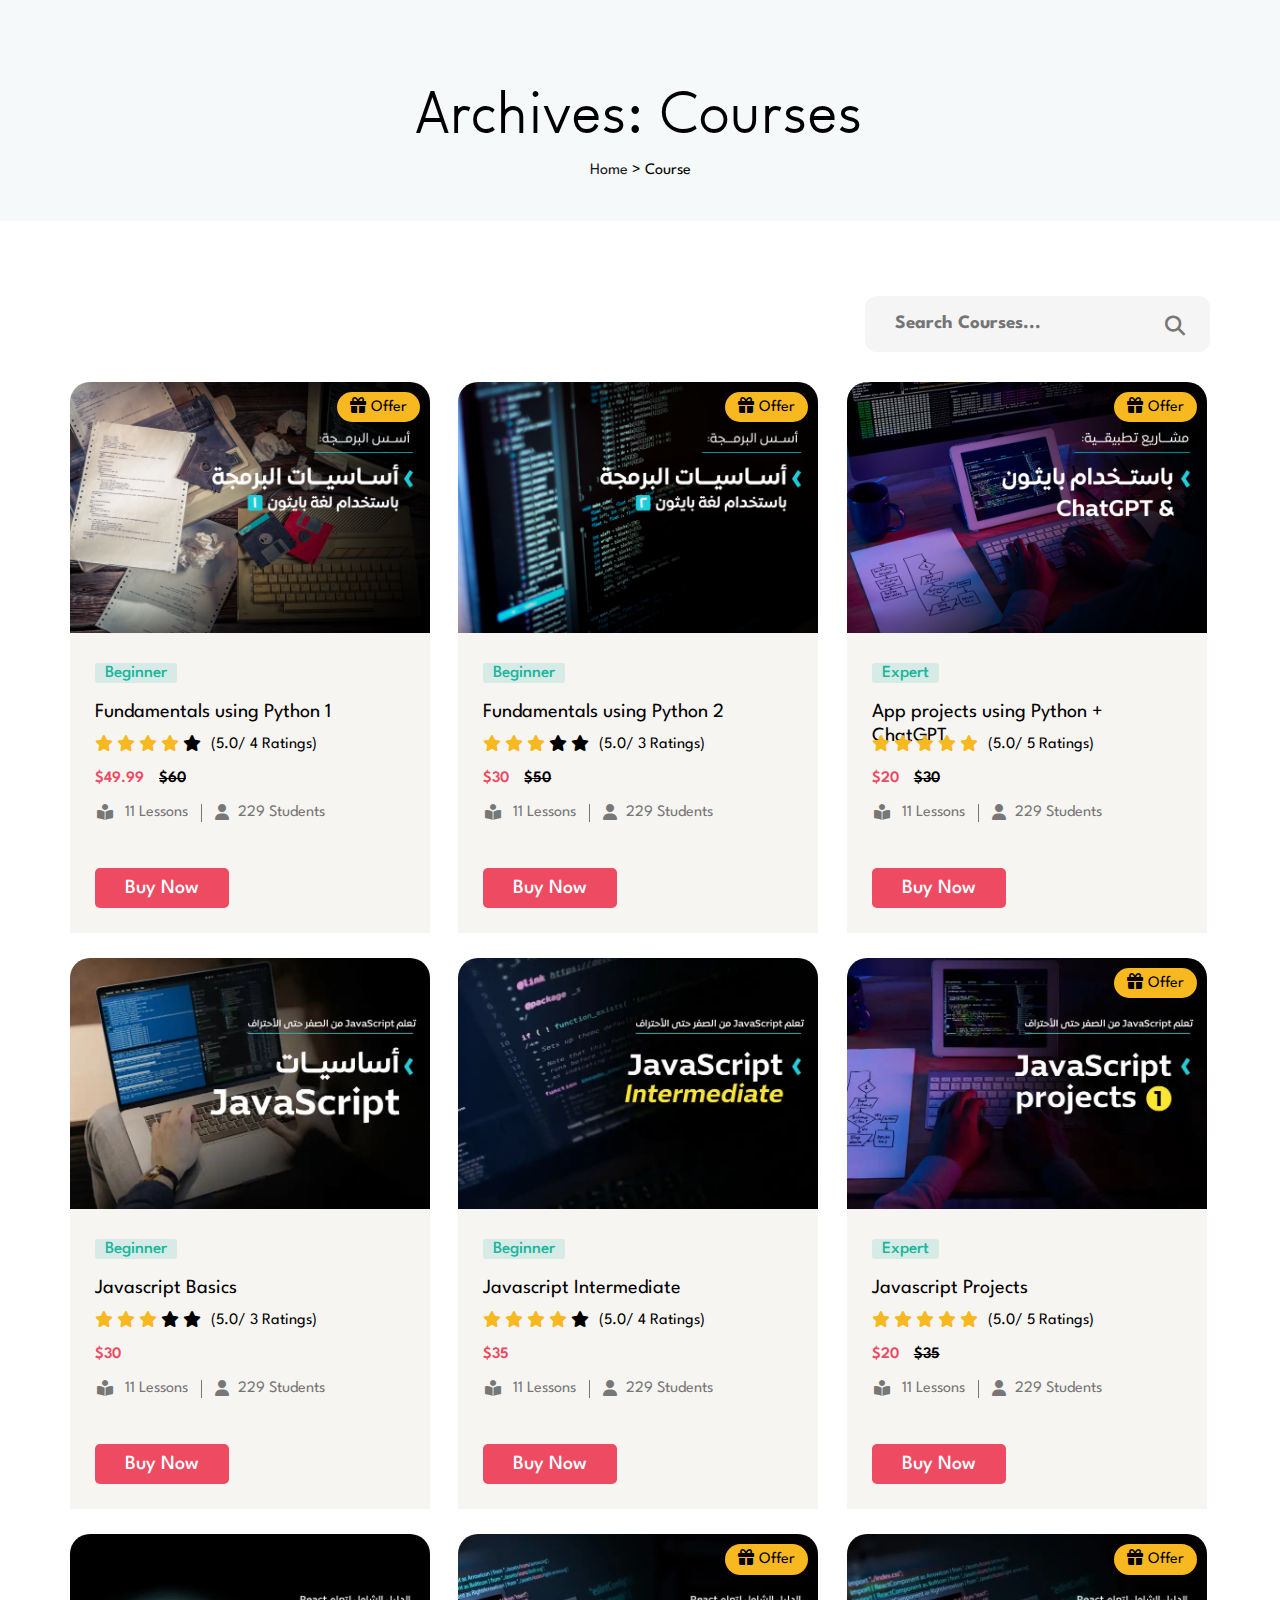
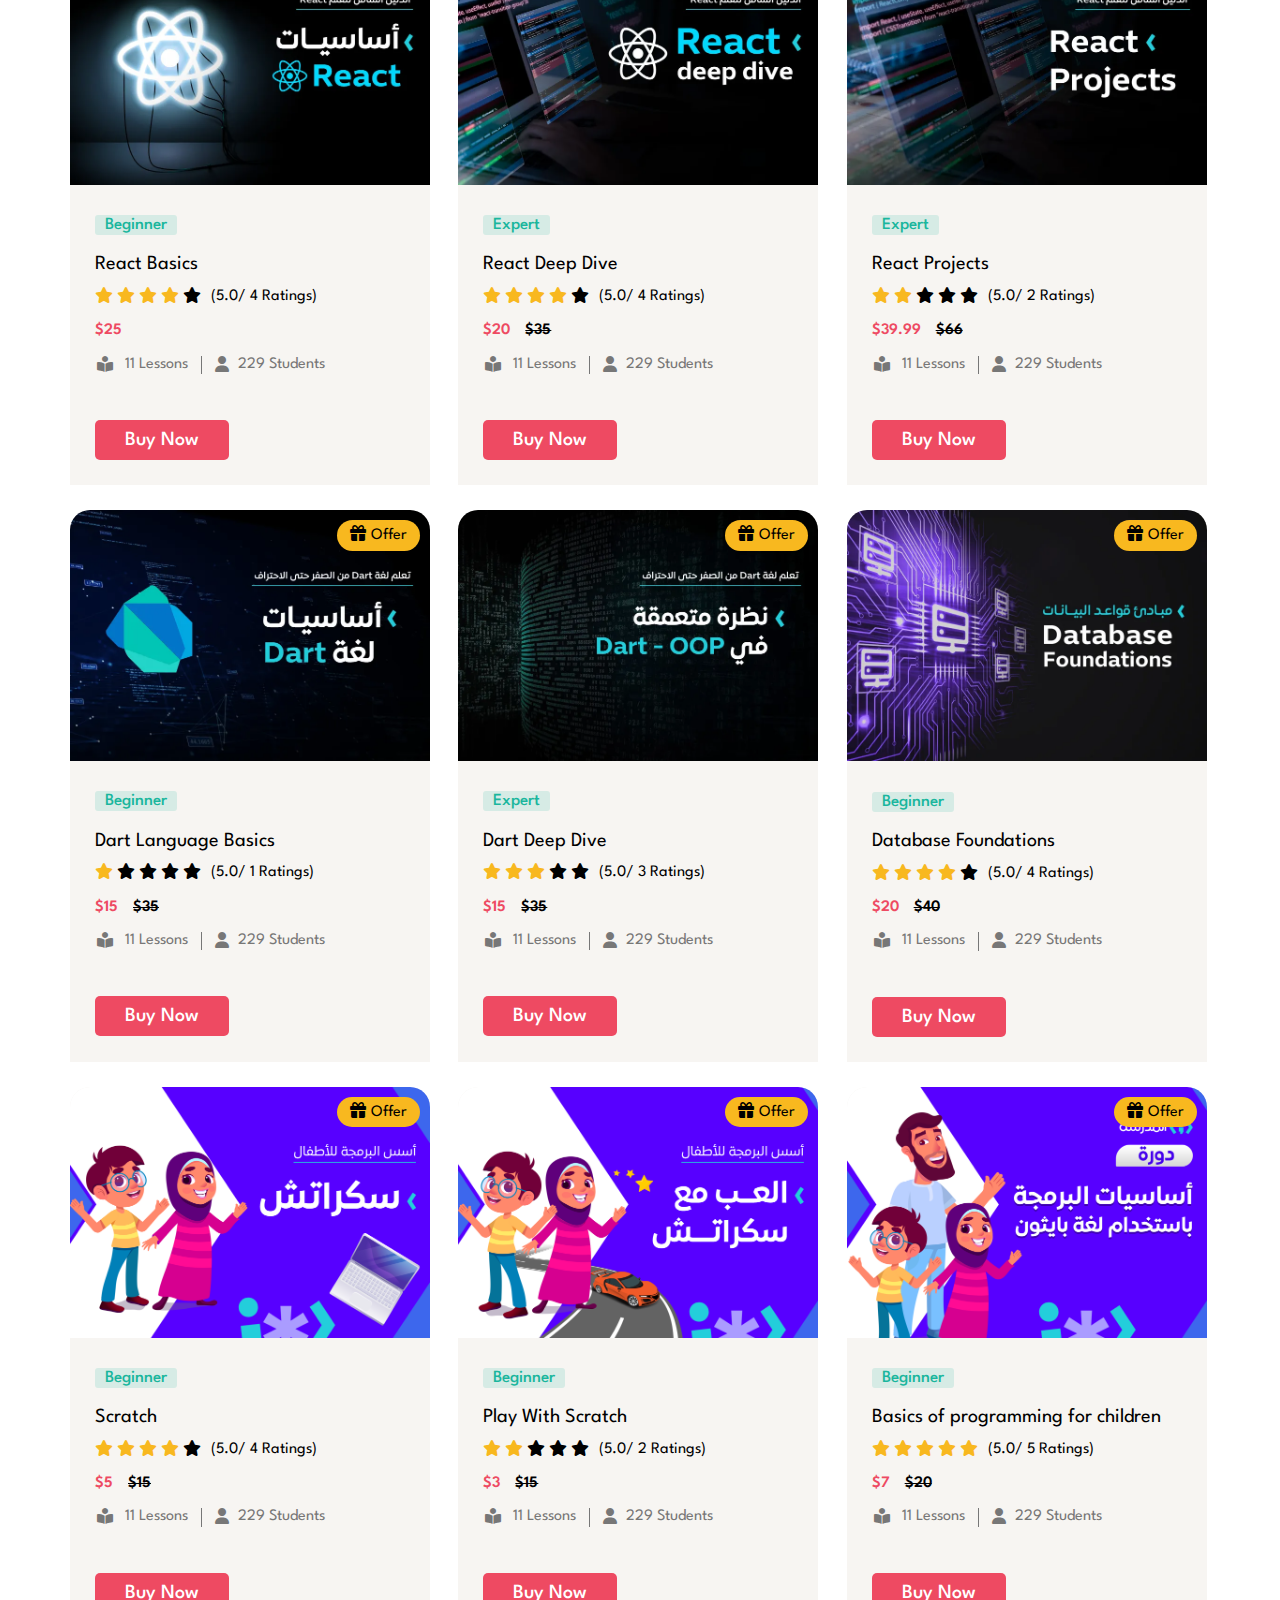
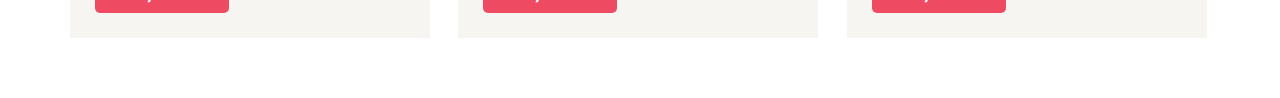
<file: courses.html>
<!DOCTYPE html>
<html lang="en">
<head>
  <meta charset="UTF-8">
  <meta name="viewport" content="width=device-width, initial-scale=1.0">
  <title>Courses - EduBridge</title>
  <!-- css file-->
  <link rel="stylesheet" href="css/courses.css">
  <!--normalize file-->
  <link rel="stylesheet" href="css/normalize.css">
  <!-- Font Awesome Library -->
  <link rel="stylesheet" href="css/all.min.css" />
  <!-- Google Fonts-->
  <link rel="preconnect" href="https://fonts.googleapis.com">
  <link rel="preconnect" href="https://fonts.gstatic.com" crossorigin>
  <link href="https://fonts.googleapis.com/css2?family=League+Spartan:wght@100..900&display=swap" rel="stylesheet">
</head>
<body>
  <div class="title-area">
      <h1>Archives: Courses</h1>
      <div class= "link-to-courses"><a href="#">Home</a> > Course</div>
  </div>
  <div class="search-box">
    <div class="container">
      <input type="text" name="search-box" placeholder="Search Courses...">
      <i class="fas fa-search" for="cmm"></i>
    </div>
  </div>
  <div class="courses-section">
    <div class="container">
      <div class="course">
        <span class="offer-sign"><i class="fa fa-gift" aria-hidden="true"></i>Offer</span>
        <img src="images/python-1.webp" alt="Course 1">
        <div class="content">
          <span class="course-level">beginner</span>
          <h2>Fundamentals using Python 1</h2>
          <div class="rating">
            <div class="Star-rating">
              <span class="fa fa-star checked"></span>
              <span class="fa fa-star checked"></span>
              <span class="fa fa-star checked"></span>
              <span class="fa fa-star checked"></span>
              <span class="fa fa-star"></span>
            </div>
            <div class="content-of-rating">
              <p>(5.0/ 4 Ratings)</p>
            </div>
          </div>
          <div class="price">
            <span class="offer">$49.99</span>
            <del class="deleted">$60</del>
          </div>
          <div class="no-of-students">
            <ul>
              <li class="icon-1">
                <i class="fa-solid fa-book-open-reader"></i>
                11 Lessons</li>
              <li class="icon-2">
                <i class="fa-solid fa-user"></i>
                229 Students</li>
            </ul>
          </div>
          <button>Buy Now</button>
        </div>
      </div>
      <div class="course">
        <span class="offer-sign"><i class="fa fa-gift" aria-hidden="true"></i>Offer</span>
        <img src="images/python-2.webp" alt="Course 1">
        <div class="content">
          <span class="course-level">beginner</span>
          <h2>Fundamentals using Python 2</h2>
          <div class="rating">
            <div class="Star-rating">
              <span class="fa fa-star checked"></span>
              <span class="fa fa-star checked"></span>
              <span class="fa fa-star checked"></span>
              <span class="fa fa-star"></span>
              <span class="fa fa-star"></span>
            </div>
            <div class="content-of-rating">
              <p>(5.0/ 3 Ratings)</p>
            </div>
          </div>
          <div class="price">
            <span class="offer">$30</span>
            <del class="deleted">$50</del>
          </div>
          <div class="no-of-students">
            <ul>
              <li class="icon-1">
                <i class="fa-solid fa-book-open-reader"></i>
                11 Lessons</li>
              <li class="icon-2">
                <i class="fa-solid fa-user"></i>
                229 Students</li>
            </ul>
          </div>
          <button>Buy Now</button>
        </div>
      </div>
      <div class="course">
        <span class="offer-sign"><i class="fa fa-gift" aria-hidden="true"></i>Offer</span>
        <img src="images/python-3.webp" alt="Course 1">
        <div class="content">
          <span class="course-level">expert</span>
          <h2>App projects using Python + ChatGPT</h2>
          <div class="rating">
            <div class="Star-rating">
              <span class="fa fa-star checked"></span>
              <span class="fa fa-star checked"></span>
              <span class="fa fa-star checked"></span>
              <span class="fa fa-star checked"></span>
              <span class="fa fa-star checked"></span>
            </div>
            <div class="content-of-rating">
              <p>(5.0/ 5 Ratings)</p>
            </div>
          </div>
          <div class="price">
            <span class="offer">$20</span>
            <del class="deleted">$30</del>
          </div>
          <div class="no-of-students">
            <ul>
              <li class="icon-1">
                <i class="fa-solid fa-book-open-reader"></i>
                11 Lessons</li>
              <li class="icon-2">
                <i class="fa-solid fa-user"></i>
                229 Students</li>
            </ul>
          </div>
          <button>Buy Now</button>
        </div>
      </div>
      <div class="course">
        <img src="images/javascript-1.webp" alt="Course 1">
        <div class="content">
          <span class="course-level">beginner</span>
          <h2>Javascript Basics</h2>
          <div class="rating">
            <div class="Star-rating">
              <span class="fa fa-star checked"></span>
              <span class="fa fa-star checked"></span>
              <span class="fa fa-star checked"></span>
              <span class="fa fa-star"></span>
              <span class="fa fa-star"></span>
            </div>
            <div class="content-of-rating">
              <p>(5.0/ 3 Ratings)</p>
            </div>
          </div>
          <div class="price">
            <span class="offer">$30</span>
          </div>
          <div class="no-of-students">
            <ul>
              <li class="icon-1">
                <i class="fa-solid fa-book-open-reader"></i>
                11 Lessons</li>
              <li class="icon-2">
                <i class="fa-solid fa-user"></i>
                229 Students</li>
            </ul>
          </div>
          <button>Buy Now</button>
        </div>
      </div>
      <div class="course">
        <img src="images/javascript-2.webp" alt="Course 1">
        <div class="content">
          <span class="course-level">beginner</span>
          <h2>Javascript Intermediate</h2>
          <div class="rating">
            <div class="Star-rating">
              <span class="fa fa-star checked"></span>
              <span class="fa fa-star checked"></span>
              <span class="fa fa-star checked"></span>
              <span class="fa fa-star checked"></span>
              <span class="fa fa-star"></span>
            </div>
            <div class="content-of-rating">
              <p>(5.0/ 4 Ratings)</p>
            </div>
          </div>
          <div class="price">
            <span class="offer">$35</span>
          </div>
          <div class="no-of-students">
            <ul>
              <li class="icon-1">
                <i class="fa-solid fa-book-open-reader"></i>
                11 Lessons</li>
              <li class="icon-2">
                <i class="fa-solid fa-user"></i>
                229 Students</li>
            </ul>
          </div>
          <button>Buy Now</button>
        </div>
      </div>
      <div class="course">
        <span class="offer-sign"><i class="fa fa-gift" aria-hidden="true"></i>Offer</span>
        <img src="images/javascript-3.webp" alt="Course 1">
        <div class="content">
          <span class="course-level">expert</span>
          <h2>Javascript Projects</h2>
          <div class="rating">
            <div class="Star-rating">
              <span class="fa fa-star checked"></span>
              <span class="fa fa-star checked"></span>
              <span class="fa fa-star checked"></span>
              <span class="fa fa-star checked"></span>
              <span class="fa fa-star checked"></span>
            </div>
            <div class="content-of-rating">
              <p>(5.0/ 5 Ratings)</p>
            </div>
          </div>
          <div class="price">
            <span class="offer">$20</span>
            <del class="deleted">$35</del>
          </div>
          <div class="no-of-students">
            <ul>
              <li class="icon-1">
                <i class="fa-solid fa-book-open-reader"></i>
                11 Lessons</li>
              <li class="icon-2">
                <i class="fa-solid fa-user"></i>
                229 Students</li>
            </ul>
          </div>
          <button>Buy Now</button>
        </div>
      </div>
      <div class="course">
        <img src="images/react-1.webp" alt="Course 1">
        <div class="content">
          <span class="course-level">beginner</span>
          <h2>React Basics</h2>
          <div class="rating">
            <div class="Star-rating">
              <span class="fa fa-star checked"></span>
              <span class="fa fa-star checked"></span>
              <span class="fa fa-star checked"></span>
              <span class="fa fa-star checked"></span>
              <span class="fa fa-star"></span>
            </div>
            <div class="content-of-rating">
              <p>(5.0/ 4 Ratings)</p>
            </div>
          </div>
          <div class="price">
            <span class="offer">$25</span>
          </div>
          <div class="no-of-students">
            <ul>
              <li class="icon-1">
                <i class="fa-solid fa-book-open-reader"></i>
                11 Lessons</li>
              <li class="icon-2">
                <i class="fa-solid fa-user"></i>
                229 Students</li>
            </ul>
          </div>
          <button>Buy Now</button>
        </div>
      </div>
      <div class="course">
        <span class="offer-sign"><i class="fa fa-gift" aria-hidden="true"></i>Offer</span>
        <img src="images/react-2.webp" alt="Course 1">
        <div class="content">
          <span class="course-level">expert</span>
          <h2>React Deep Dive</h2>
          <div class="rating">
            <div class="Star-rating">
              <span class="fa fa-star checked"></span>
              <span class="fa fa-star checked"></span>
              <span class="fa fa-star checked"></span>
              <span class="fa fa-star checked"></span>
              <span class="fa fa-star"></span>
            </div>
            <div class="content-of-rating">
              <p>(5.0/ 4 Ratings)</p>
            </div>
          </div>
          <div class="price">
            <span class="offer">$20</span>
            <del class="deleted">$35</del>
          </div>
          <div class="no-of-students">
            <ul>
              <li class="icon-1">
                <i class="fa-solid fa-book-open-reader"></i>
                11 Lessons</li>
              <li class="icon-2">
                <i class="fa-solid fa-user"></i>
                229 Students</li>
            </ul>
          </div>
          <button>Buy Now</button>
        </div>
      </div>
      <div class="course">
        <span class="offer-sign"><i class="fa fa-gift" aria-hidden="true"></i>Offer</span>
        <img src="images/react-3.webp" alt="Course 1">
        <div class="content">
          <span class="course-level">expert</span>
          <h2>React Projects</h2>
          <div class="rating">
            <div class="Star-rating">
              <span class="fa fa-star checked"></span>
              <span class="fa fa-star checked"></span>
              <span class="fa fa-star"></span>
              <span class="fa fa-star"></span>
              <span class="fa fa-star"></span>
            </div>
            <div class="content-of-rating">
              <p>(5.0/ 2 Ratings)</p>
            </div>
          </div>
          <div class="price">
            <span class="offer">$39.99</span>
            <del class="deleted">$66</del>
          </div>
          <div class="no-of-students">
            <ul>
              <li class="icon-1">
                <i class="fa-solid fa-book-open-reader"></i>
                11 Lessons</li>
              <li class="icon-2">
                <i class="fa-solid fa-user"></i>
                229 Students</li>
            </ul>
          </div>
          <button>Buy Now</button>
        </div>
      </div>
      <div class="course">
        <span class="offer-sign"><i class="fa fa-gift" aria-hidden="true"></i>Offer</span>
        <img src="images/dart-1.webp" alt="Course 1">
        <div class="content">
          <span class="course-level">beginner</span>
          <h2>Dart Language Basics</h2>
          <div class="rating">
            <div class="Star-rating">
              <span class="fa fa-star checked"></span>
              <span class="fa fa-star"></span>
              <span class="fa fa-star"></span>
              <span class="fa fa-star"></span>
              <span class="fa fa-star"></span>
            </div>
            <div class="content-of-rating">
              <p>(5.0/ 1 Ratings)</p>
            </div>
          </div>
          <div class="price">
            <span class="offer">$15</span>
            <del class="deleted">$35</del>
          </div>
          <div class="no-of-students">
            <ul>
              <li class="icon-1">
                <i class="fa-solid fa-book-open-reader"></i>
                11 Lessons</li>
              <li class="icon-2">
                <i class="fa-solid fa-user"></i>
                229 Students</li>
            </ul>
          </div>
          <button>Buy Now</button>
        </div>
      </div>
      <div class="course">
        <span class="offer-sign"><i class="fa fa-gift" aria-hidden="true"></i>Offer</span>
        <img src="images/dart-2.webp" alt="Course 1">
        <div class="content">
          <span class="course-level">expert</span>
          <h2>Dart Deep Dive</h2>
          <div class="rating">
            <div class="Star-rating">
              <span class="fa fa-star checked"></span>
              <span class="fa fa-star checked"></span>
              <span class="fa fa-star checked"></span>
              <span class="fa fa-star"></span>
              <span class="fa fa-star"></span>
            </div>
            <div class="content-of-rating">
              <p>(5.0/ 3 Ratings)</p>
            </div>
          </div>
          <div class="price">
            <span class="offer">$15</span>
            <del class="deleted">$35</del>
          </div>
          <div class="no-of-students">
            <ul>
              <li class="icon-1">
                <i class="fa-solid fa-book-open-reader"></i>
                11 Lessons</li>
              <li class="icon-2">
                <i class="fa-solid fa-user"></i>
                229 Students</li>
            </ul>
          </div>
          <button>Buy Now</button>
        </div>
      </div>
      <div class="course">
        <span class="offer-sign"><i class="fa fa-gift" aria-hidden="true"></i>Offer</span>
        <img src="images/database-1.webp" alt="Course 1">
        <div class="content">
          <span class="course-level">beginner</span>
          <h2>Database Foundations</h2>
          <div class="rating">
            <div class="Star-rating">
              <span class="fa fa-star checked"></span>
              <span class="fa fa-star checked"></span>
              <span class="fa fa-star checked"></span>
              <span class="fa fa-star checked"></span>
              <span class="fa fa-star"></span>
            </div>
            <div class="content-of-rating">
              <p>(5.0/ 4 Ratings)</p>
            </div>
          </div>
          <div class="price">
            <span class="offer">$20</span>
            <del class="deleted">$40</del>
          </div>
          <div class="no-of-students">
            <ul>
              <li class="icon-1">
                <i class="fa-solid fa-book-open-reader"></i>
                11 Lessons</li>
              <li class="icon-2">
                <i class="fa-solid fa-user"></i>
                229 Students</li>
            </ul>
          </div>
          <button>Buy Now</button>
        </div>
      </div>
      <div class="course">
        <span class="offer-sign"><i class="fa fa-gift" aria-hidden="true"></i>Offer</span>
        <img src="images/scratch-1.webp" alt="Course 1">
        <div class="content">
          <span class="course-level">beginner</span>
          <h2>Scratch</h2>
          <div class="rating">
            <div class="Star-rating">
              <span class="fa fa-star checked"></span>
              <span class="fa fa-star checked"></span>
              <span class="fa fa-star checked"></span>
              <span class="fa fa-star checked"></span>
              <span class="fa fa-star"></span>
            </div>
            <div class="content-of-rating">
              <p>(5.0/ 4 Ratings)</p>
            </div>
          </div>
          <div class="price">
            <span class="offer">$5</span>
            <del class="deleted">$15</del>
          </div>
          <div class="no-of-students">
            <ul>
              <li class="icon-1">
                <i class="fa-solid fa-book-open-reader"></i>
                11 Lessons</li>
              <li class="icon-2">
                <i class="fa-solid fa-user"></i>
                229 Students</li>
            </ul>
          </div>
          <button>Buy Now</button>
        </div>
      </div>
      <div class="course">
        <span class="offer-sign"><i class="fa fa-gift" aria-hidden="true"></i>Offer</span>
        <img src="images/scratch-2.webp" alt="Course 1">
        <div class="content">
          <span class="course-level">beginner</span>
          <h2>Play With Scratch</h2>
          <div class="rating">
            <div class="Star-rating">
              <span class="fa fa-star checked"></span>
              <span class="fa fa-star checked"></span>
              <span class="fa fa-star"></span>
              <span class="fa fa-star"></span>
              <span class="fa fa-star"></span>
            </div>
            <div class="content-of-rating">
              <p>(5.0/ 2 Ratings)</p>
            </div>
          </div>
          <div class="price">
            <span class="offer">$3</span>
            <del class="deleted">$15</del>
          </div>
          <div class="no-of-students">
            <ul>
              <li class="icon-1">
                <i class="fa-solid fa-book-open-reader"></i>
                11 Lessons</li>
              <li class="icon-2">
                <i class="fa-solid fa-user"></i>
                229 Students</li>
            </ul>
          </div>
          <button>Buy Now</button>
        </div>
      </div>
      <div class="course">
        <span class="offer-sign"><i class="fa fa-gift" aria-hidden="true"></i>Offer</span>
        <img src="images/scratch-3.webp" alt="Course 1">
        <div class="content">
          <span class="course-level">beginner</span>
          <h2>Basics of programming for children</h2>
          <div class="rating">
            <div class="Star-rating">
              <span class="fa fa-star checked"></span>
              <span class="fa fa-star checked"></span>
              <span class="fa fa-star checked"></span>
              <span class="fa fa-star checked"></span>
              <span class="fa fa-star checked"></span>
            </div>
            <div class="content-of-rating">
              <p>(5.0/ 5 Ratings)</p>
            </div>
          </div>
          <div class="price">
            <span class="offer">$7</span>
            <del class="deleted">$20</del>
          </div>
          <div class="no-of-students">
            <ul>
              <li class="icon-1">
                <i class="fa-solid fa-book-open-reader"></i>
                11 Lessons</li>
              <li class="icon-2">
                <i class="fa-solid fa-user"></i>
                229 Students</li>
            </ul>
          </div>
          <button>Buy Now</button>
        </div>
      </div>
    </div>
  </div>
</body>
</html>
</file>
<file: css/courses.css>
* {
  -webkit-box-sizing: border-box;
  -moz-box-sizing: border-box;
  box-sizing: border-box;
}
@font-face {
  font-family: "Spartan";
  src: url("../fonts/spartan.woff") format("woff");
  font-weight: normal;
  font-style: normal;
  font-display: swap;
}

@font-face {
  font-family: "Poppins-Regular";
  src: url("../fonts/poppins.woff") format("woff");
  font-weight: normal;
  font-style: normal;
  font-display: swap;
}
/* --- Fonts Importing --- */
body {
  font-family: "League Spartan", sans-serif;
}
ul {
  list-style: none;
}
/* --- General Rules --- */
:root {
  --primary: #1ab69d;
  --secondary: #ee4a62;
  --tertiary: #f8b81f;

  --black: #000000;
  --white: #ffffff;
  --gray: #ececec;

  --transition: ease 0.4s all;

  --font-Titles: "Spartan", sans-serif;
  --font-Text: "Poppins-Regular", sans-serif;
}
/*--- Container ---*/
.container {
  padding-left: 15px;
  padding-right: 15px;
  width: 600px;
  margin-left: auto;
  margin-right: auto;
}
@media (min-width: 500px) {
  .container {
    width: 420px;
  }
}
@media (min-width: 768px) {
  .container {
    width: 750px;
  }
}
@media (min-width: 992px) {
  .container {
    width: 970px;
  }
}
@media (min-width: 1200px) {
  .container {
    width: 1170px;
  }
}
/*--- Title Area ---*/
.title-area{
  text-align: center;
  background-color: #f5f9fa;
  padding: 40px;
}
.title-area h1 {
  font-size: 60px;
  word-spacing: 1.2;
  font-weight: bolder;
  letter-spacing: 2.1px;
  font-family: var(--font-Titles);
}
.title-area .link-to-courses {
  margin-top: -27px;
}
.title-area .link-to-courses a {
  text-decoration: none;
  color: #181818;
  margin-top: -20px;
  transition: var(--transition);
  font-size: 16px;
}
.title-area .link-to-courses a:hover {
  color: var(--primary);
}

/*--- Search input ---*/
.search-box .container{
  margin-top: 75px;
  position: relative;
  text-align: end;
}
.search-box .container input {
  padding: 17px 30px;
  font-weight: bold;
  font-size: 19px;
  border-radius: 12px;
  border: none;
  background-color: #f5f5f5;
  width: 345px;
  caret-color: var(--primary);
}
.search-box .container i {
  position: absolute;
  font-size: 20px;
  color: #777;
  top: 20px;
  right: 40px;
  cursor: pointer;
}

/*--- Courses-Section ---*/
.courses-section {
  padding-top: 30px;
  padding-bottom: 60px;
}
.courses-section .container {
  display: grid;
  grid-template-columns: repeat(auto-fill, minmax(300px, 1fr));
  grid-gap: 25px;
}

/*--- courses-section ---*/
.courses-section .course {
  max-width: 360px;
  background-color: #f7f5f2;
  transition: var(--transition);
  position: relative;
  border-radius: 20px 20px 0 0;
}
.courses-section .course .offer-sign {
  position: absolute;
  top: 10px;
  right: 10px;
  background-color: var(--tertiary);
  display: block;
  border-radius: 50px;
  padding: 5px 13px;
}
.courses-section .course .offer-sign i {
  margin-right: 5px;
}
.courses-section .course:hover {
  transform: translateY(25px);
}
.courses-section .course img {
  max-width: 100%;
  border-radius: 20px 20px 0 0;
}
.courses-section .course .content {
  padding: 25px;
}
.courses-section .course .content .course-level {
  font-size: 17px;
  font-weight: 500;
  padding: 2px 10px;
  text-transform: capitalize;
  color: var(--primary);
  background-color: rgba(26, 182, 157, 0.15);
  border-radius: 3px;
}
.courses-section .course .content h2 {
  font-size: 20px;
  font-weight: normal;
  line-height: 1.2;
  height: 18px;
}
.rating {
  display: flex;
  align-items: center;
  margin-top: -15px;
}
.rating .Star-rating .checked{
  color: var(--tertiary);
}
.rating .content-of-rating {
  margin-left: 10px;
}
.courses-section .course .content .price {
  display: flex;
}
.courses-section .course .content .price .offer,
.courses-section .course .content .price .deleted {
  display: block;
  margin-bottom: 15px;
  font-weight: 600;
}
.courses-section .course .content .price .offer{
  color: #ee4a62;
  margin-right: 15px;
}
.courses-section .course .content .no-of-students {
  position: relative;
}
.courses-section .course .content .no-of-students ul {
  display: flex;
  justify-content: flex-start;
  padding-left: 30px;
  margin-top: 0;
  color: #777;
}
.courses-section .course .content .no-of-students .icon-1 {
  position: relative;
}
.courses-section .course .content .no-of-students .icon-1 i {
  position: absolute;
  left: -28px;
}
.courses-section .course .content .no-of-students .icon-1::after {
  content: " ";
  position: absolute;
  width: 1px;
  height: 100%;
  background-color: #777;
  right: -14px;
}
.courses-section .course .content .no-of-students .icon-2 {
  position: relative;
  margin-left: 50px;
}
.courses-section .course .content .no-of-students .icon-2 i{
  position: absolute;
  left: -23px;
}
.courses-section .course .content button {
  height: 40px;
  line-height: 40px;
  padding: 0 30px;
  font-size: 20px;
  background-color: var(--secondary);
  color: white;
  border: none;
  font-weight: 500;
  border-radius: 5px;
  margin-top: 30px;
  transition: var(--transition);
  cursor: pointer;
}
.courses-section .course .content button:hover {
  border: 1px solid black;
  color: var(--black);
  background-color: var(--white);
}
</file>
